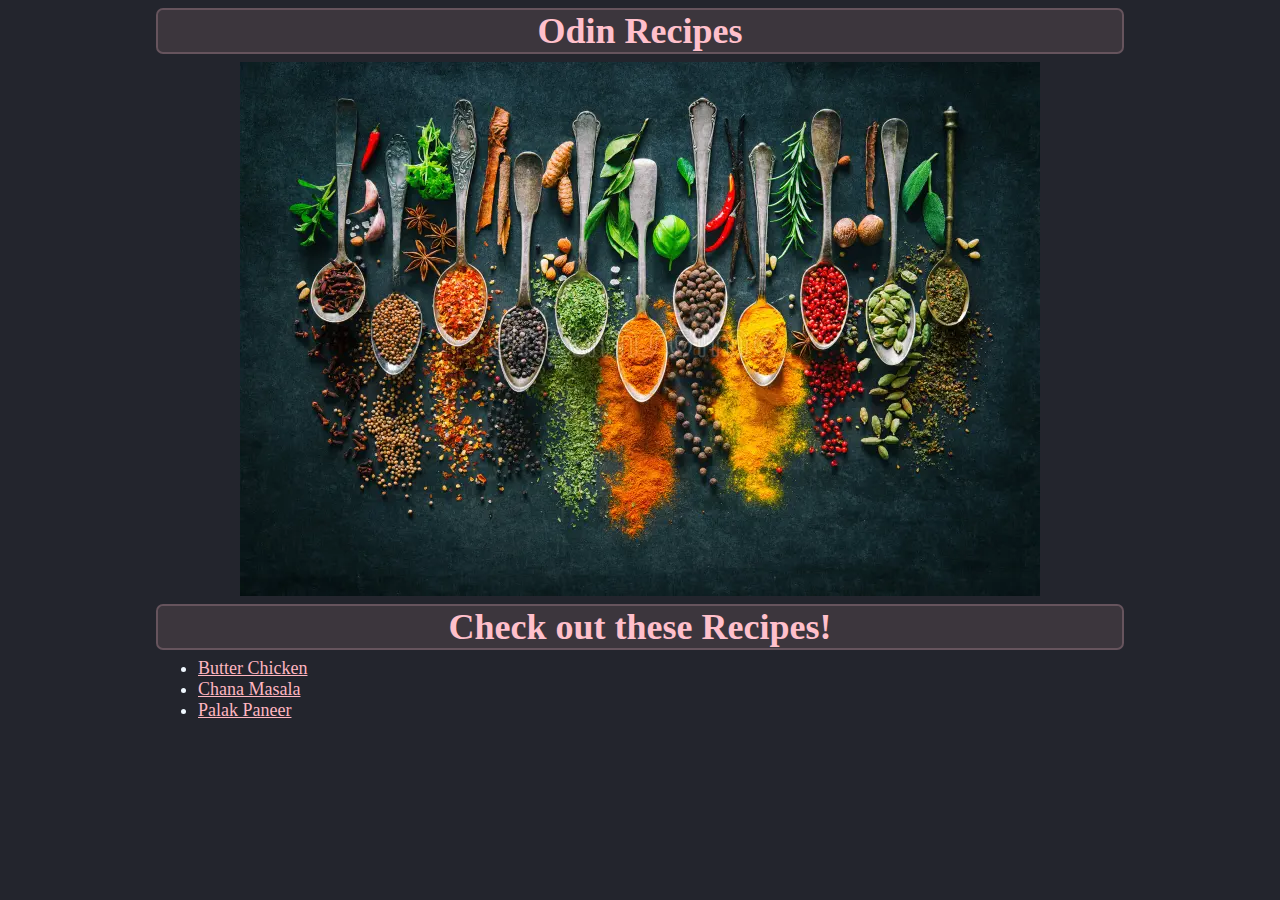
<file: index.html>
<!DOCTYPE html>
<html lang="en">
<head>
    <meta charset="UTF-8">
    <meta name="viewport" content="width=device-width, initial-scale=1.0">
    <link rel="stylesheet" href="recipes/style.css">
    <title>Document</title>
</head>

<body>
    <h1>Odin Recipes</h1>
    <img src="recipes/images/cooking.webp" alt="">

    <h1>Check out these Recipes!</h1>
    <ul>
        <li><a href="recipes/butter_chicken.html">Butter Chicken</a></li>
        <li><a href="recipes/chana_masala.html">Chana Masala</a></li>
        <li><a href="recipes/palak_paneer.html">Palak Paneer</a></li>
    </ul>
    

</body>
</html>
</file>
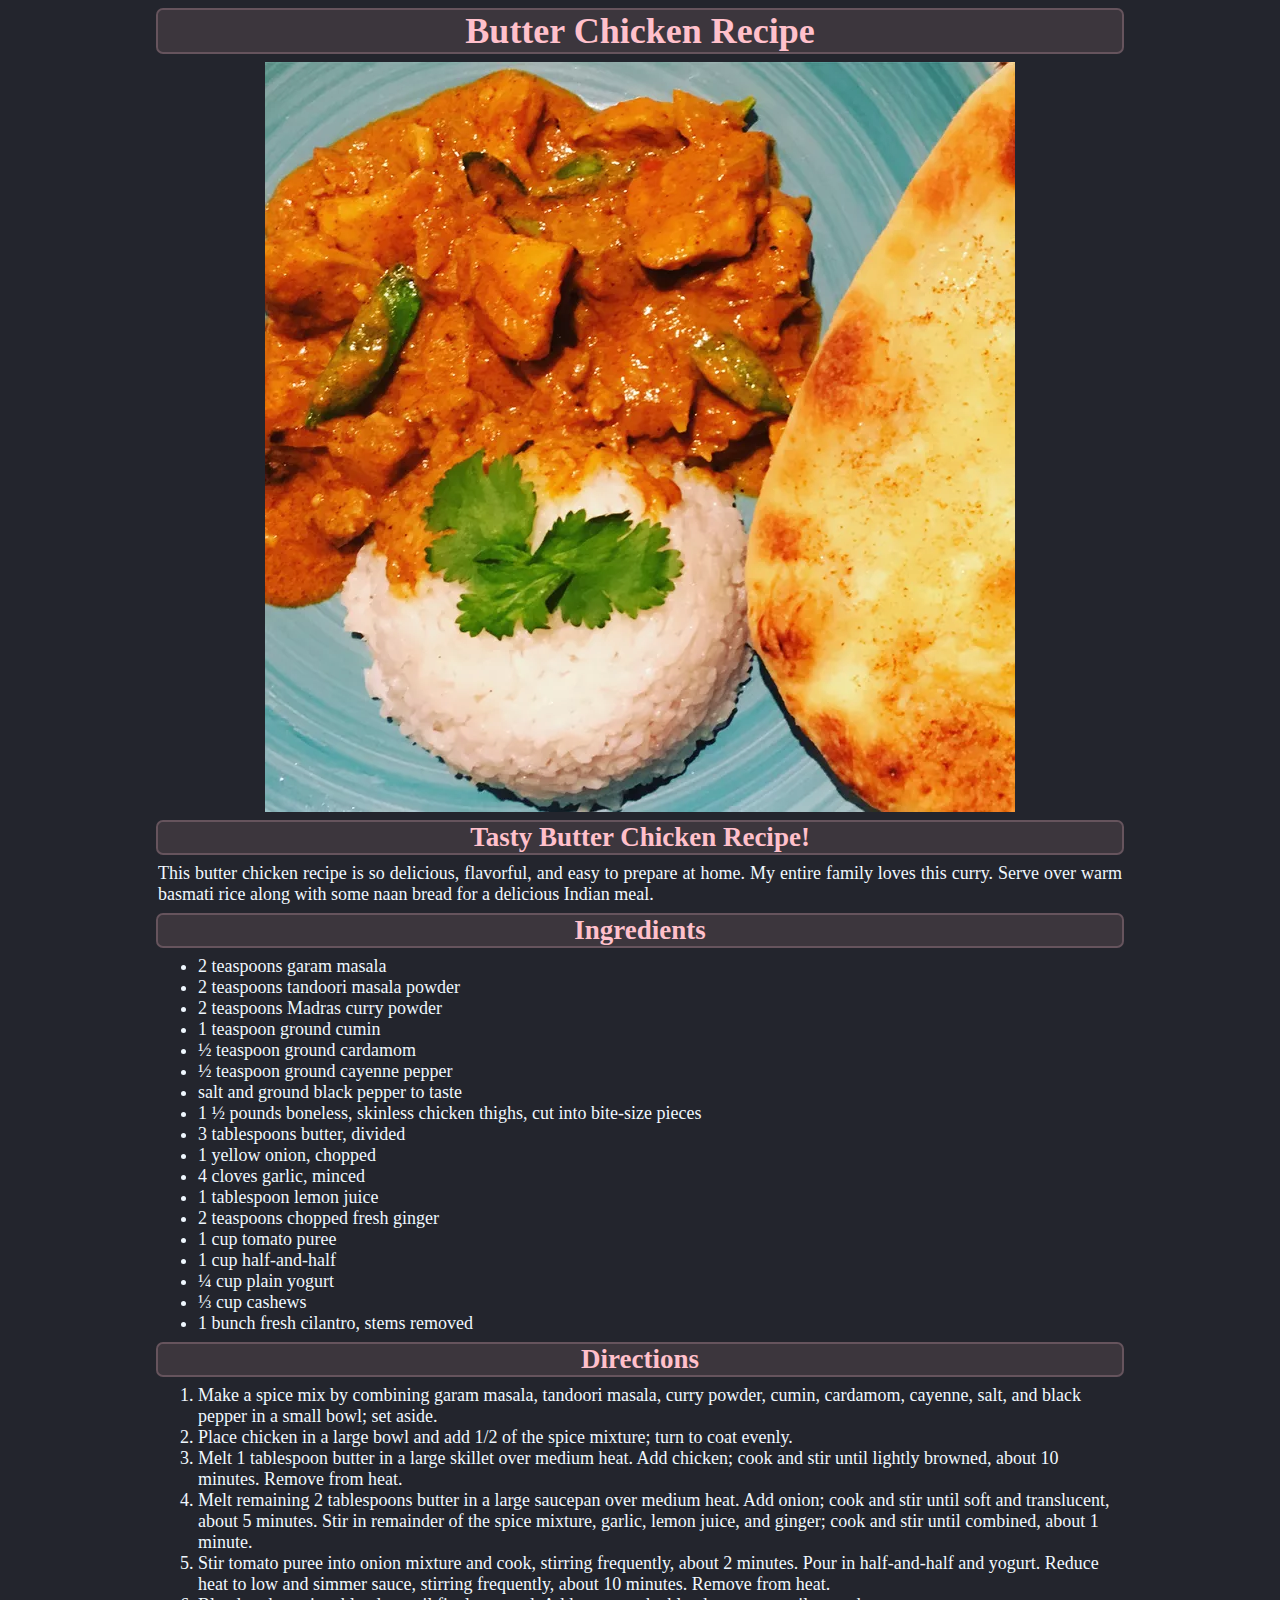
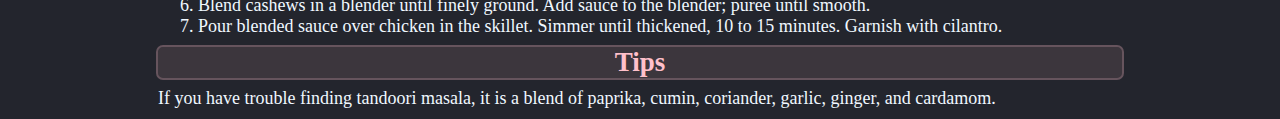
<file: recipes/butter_chicken.html>
<!DOCTYPE html>
<html lang="en">

<head>
    <meta charset="UTF-8">
    <meta name="viewport" content="width=device-width, initial-scale=1.0">
    <link rel="stylesheet" href="style.css">
    <title>Butter Chicken</title>
</head>

<body>
    <h1>Butter Chicken Recipe</h1>
    <img src="images\butterchicken.webp" alt="butter chicken with rice and roti">
    <h2>Tasty Butter Chicken Recipe!</h2>
    <p>This butter chicken recipe is so delicious, flavorful, and easy to prepare at home. My entire family loves this
        curry. Serve over warm basmati rice along with some naan bread for a delicious Indian meal.</p>

    <h2>Ingredients</h2>
    <ul>
        <li>2 teaspoons garam masala</li>
        <li>2 teaspoons tandoori masala powder</li>
        <li>2 teaspoons Madras curry powder</li>
        <li>1 teaspoon ground cumin</li>
        <li>½ teaspoon ground cardamom</li>
        <li>½ teaspoon ground cayenne pepper</li>
        <li>salt and ground black pepper to taste</li>
        <li>1 ½ pounds boneless, skinless chicken thighs, cut into bite-size pieces</li>
        <li>3 tablespoons butter, divided</li>
        <li>1 yellow onion, chopped</li>
        <li>4 cloves garlic, minced</li>
        <li>1 tablespoon lemon juice</li>
        <li>2 teaspoons chopped fresh ginger</li>
        <li>1 cup tomato puree</li>
        <li>1 cup half-and-half</li>
        <li>¼ cup plain yogurt</li>
        <li>⅓ cup cashews</li>
        <li>1 bunch fresh cilantro, stems removed</li>
    </ul>

    <h2>Directions</h2>
    <ol>
        <li>Make a spice mix by combining garam masala, tandoori masala, curry powder, cumin, cardamom, cayenne, salt, and black pepper in a small bowl; set aside.</li>
        <li>Place chicken in a large bowl and add 1/2 of the spice mixture; turn to coat evenly.</li>
        <li>Melt 1 tablespoon butter in a large skillet over medium heat. Add chicken; cook and stir until lightly browned, about 10 minutes. Remove from heat.</li>
        <li>Melt remaining 2 tablespoons butter in a large saucepan over medium heat. Add onion; cook and stir until soft and translucent, about 5 minutes. Stir in remainder of the spice mixture, garlic, lemon juice, and ginger; cook and stir until combined, about 1 minute.
        </li>
        <li>Stir tomato puree into onion mixture and cook, stirring frequently, about 2 minutes. Pour in half-and-half and yogurt. Reduce heat to low and simmer sauce, stirring frequently, about 10 minutes. Remove from heat.
        </li>
        <li>Blend cashews in a blender until finely ground. Add sauce to the blender; puree until smooth.</li>
        <li>Pour blended sauce over chicken in the skillet. Simmer until thickened, 10 to 15 minutes. Garnish with cilantro.</li>
    </ol>

    <h2>Tips</h2>
    <p> If you have trouble finding tandoori masala, it is a blend of paprika, cumin, coriander, garlic, ginger, and cardamom.</p>
</body>

</html>
</file>
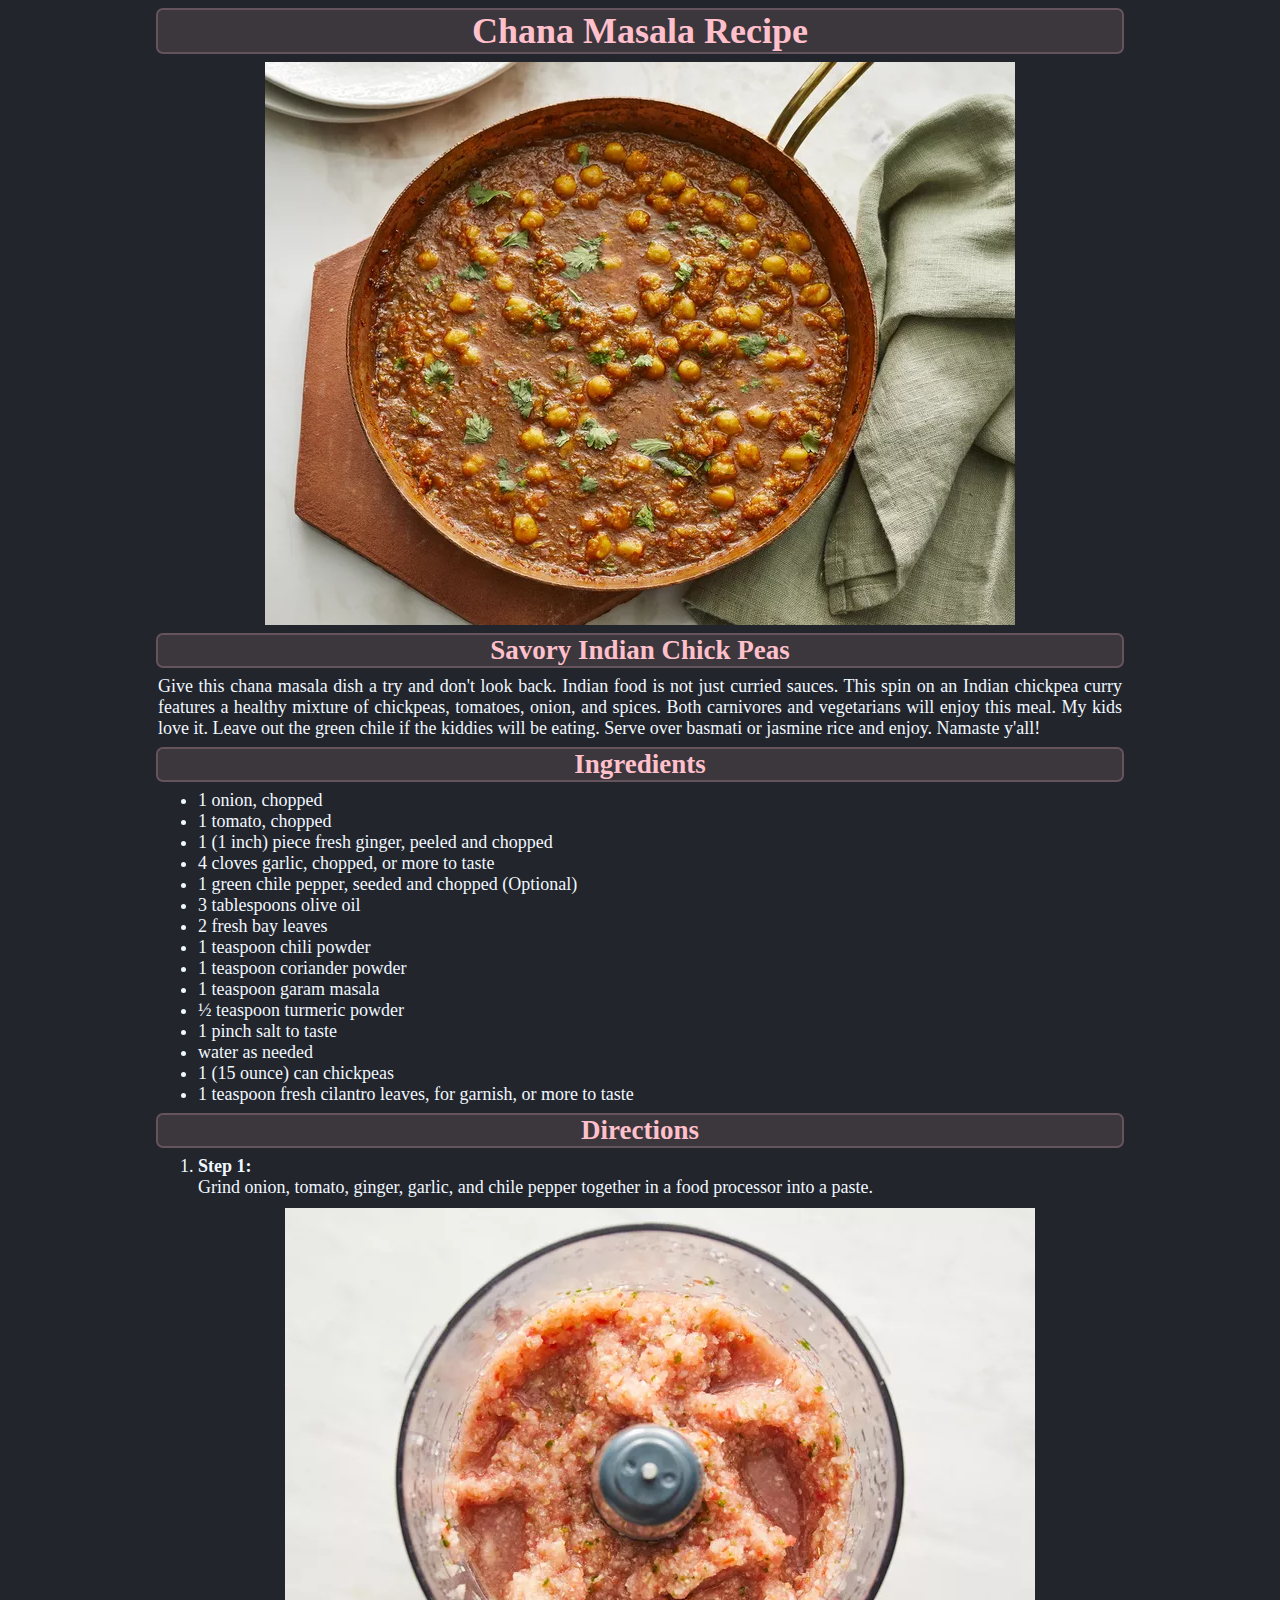
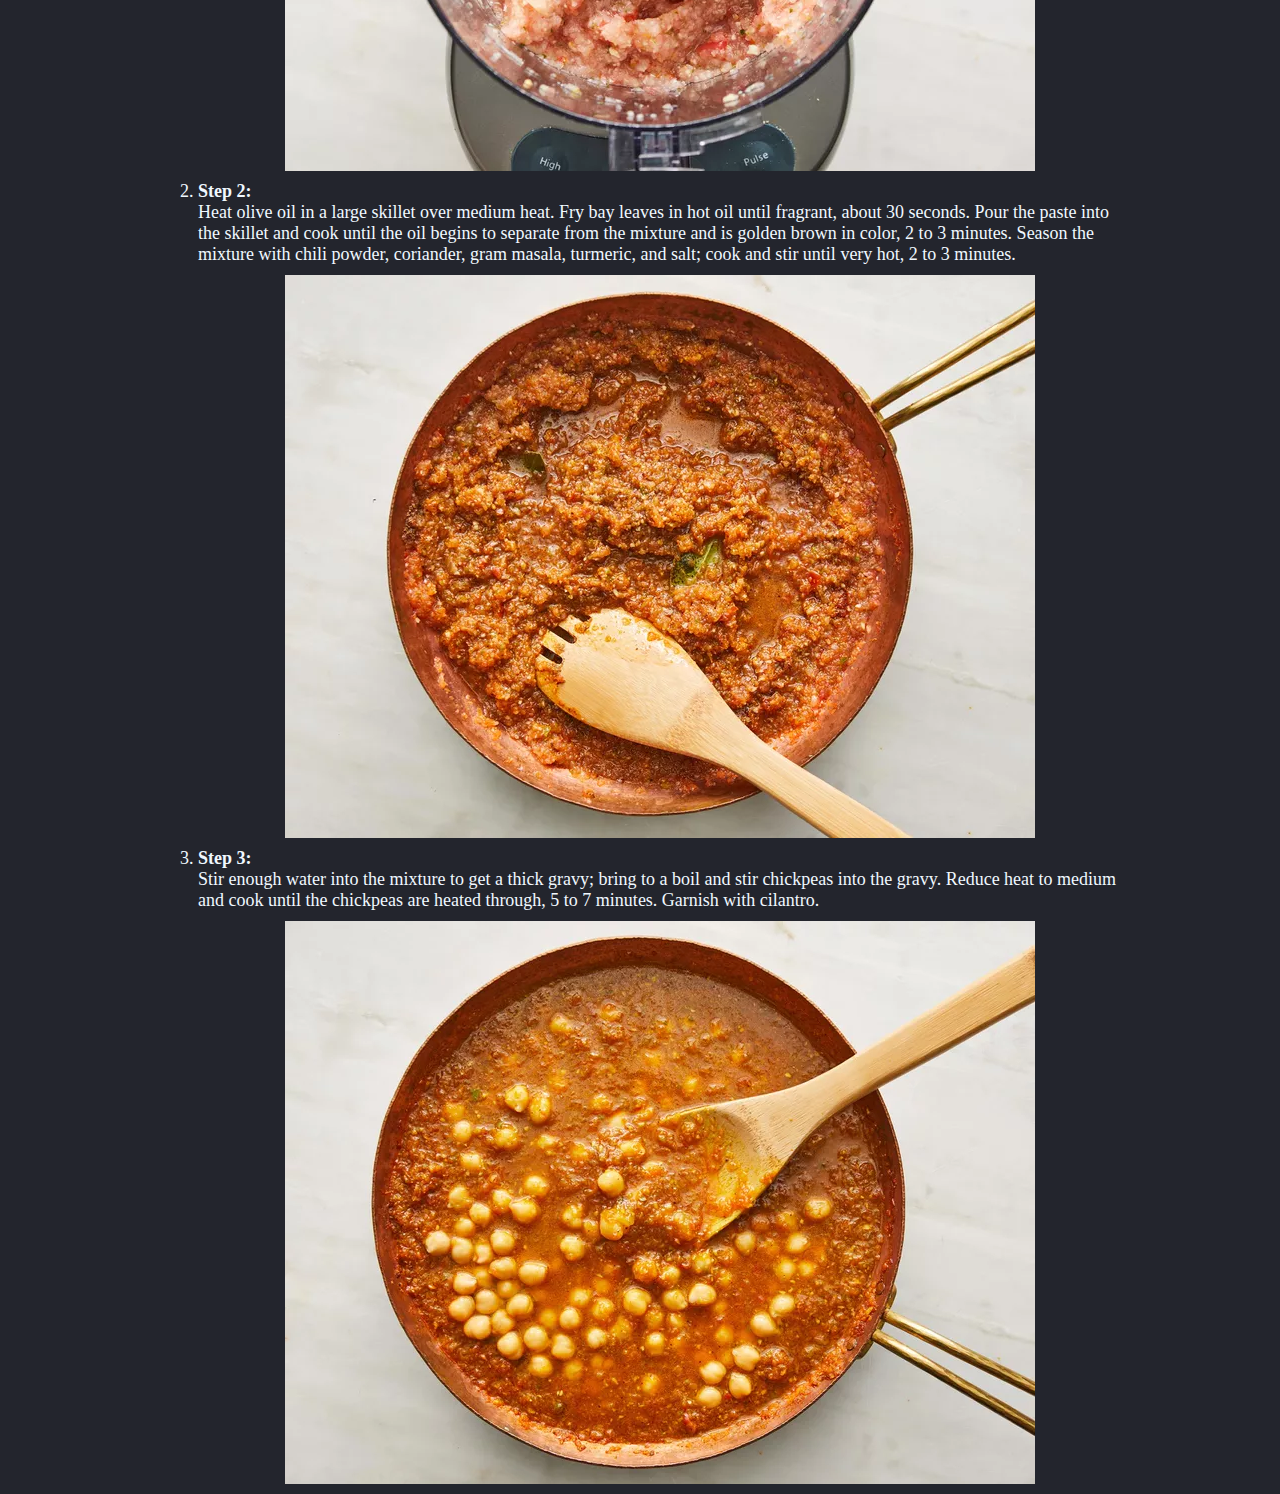
<file: recipes/chana_masala.html>
<!DOCTYPE html>
<html lang="en">
<head>
    <meta charset="UTF-8">
    <meta name="viewport" content="width=device-width, initial-scale=1.0">
    <link rel="stylesheet" href="style.css">
    <title>Chana Masala</title>
</head>

<body>
    <h1>Chana Masala Recipe</h1>
    <img src="images/chickpeas.webp" alt="Chana Masala">
    <h2>Savory Indian Chick Peas</h2>
    <p>Give this chana masala dish a try and don't look back. Indian food is not just curried sauces. This spin on an Indian chickpea curry features a healthy mixture of chickpeas, tomatoes, onion, and spices. Both carnivores and vegetarians will enjoy this meal. My kids love it. Leave out the green chile if the kiddies will be eating. Serve over basmati or jasmine rice and enjoy. Namaste y'all!</p>

    <h2>Ingredients</h2>
    <ul>
        <li>1 onion, chopped</li>
        <li>1 tomato, chopped</li>
        <li>1 (1 inch) piece fresh ginger, peeled and chopped</li>
        <li>4 cloves garlic, chopped, or more to taste</li>
        <li>1 green chile pepper, seeded and chopped (Optional)</li>
        <li>3 tablespoons olive oil</li>
        <li>2 fresh bay leaves</li>
        <li>1 teaspoon chili powder</li>
        <li>1 teaspoon coriander powder</li>
        <li>1 teaspoon garam masala</li>
        <li>½ teaspoon turmeric powder</li>
        <li>1 pinch salt to taste</li>
        <li>water as needed</li>
        <li>1 (15 ounce) can chickpeas</li>
        <li>1 teaspoon fresh cilantro leaves, for garnish, or more to taste</li>
    </ul>

    <h2>Directions</h2>
    <ol>
        <li><b>Step 1: </b><br>
            Grind onion, tomato, ginger, garlic, and chile pepper together in a food processor into a paste.</li>
            <img src="images/step1chick.webp" alt="" >
        <li><b>Step 2: </b><br>
            Heat olive oil in a large skillet over medium heat. Fry bay leaves in hot oil until fragrant, about 30 seconds. Pour the paste into the skillet and cook until the oil begins to separate from the mixture and is golden brown in color, 2 to 3 minutes. Season the mixture with chili powder, coriander, gram masala, turmeric, and salt; cook and stir until very hot, 2 to 3 minutes.</li>
            <img src="images/step2chick.webp" alt="" >
        <li><b>Step 3: </b><br>
            Stir enough water into the mixture to get a thick gravy; bring to a boil and stir chickpeas into the gravy. Reduce heat to medium and cook until the chickpeas are heated through, 5 to 7 minutes. Garnish with cilantro.</li>
            <img src="images/step3chick.webp" alt="">
    </ol>
</body>
</html>
</file>
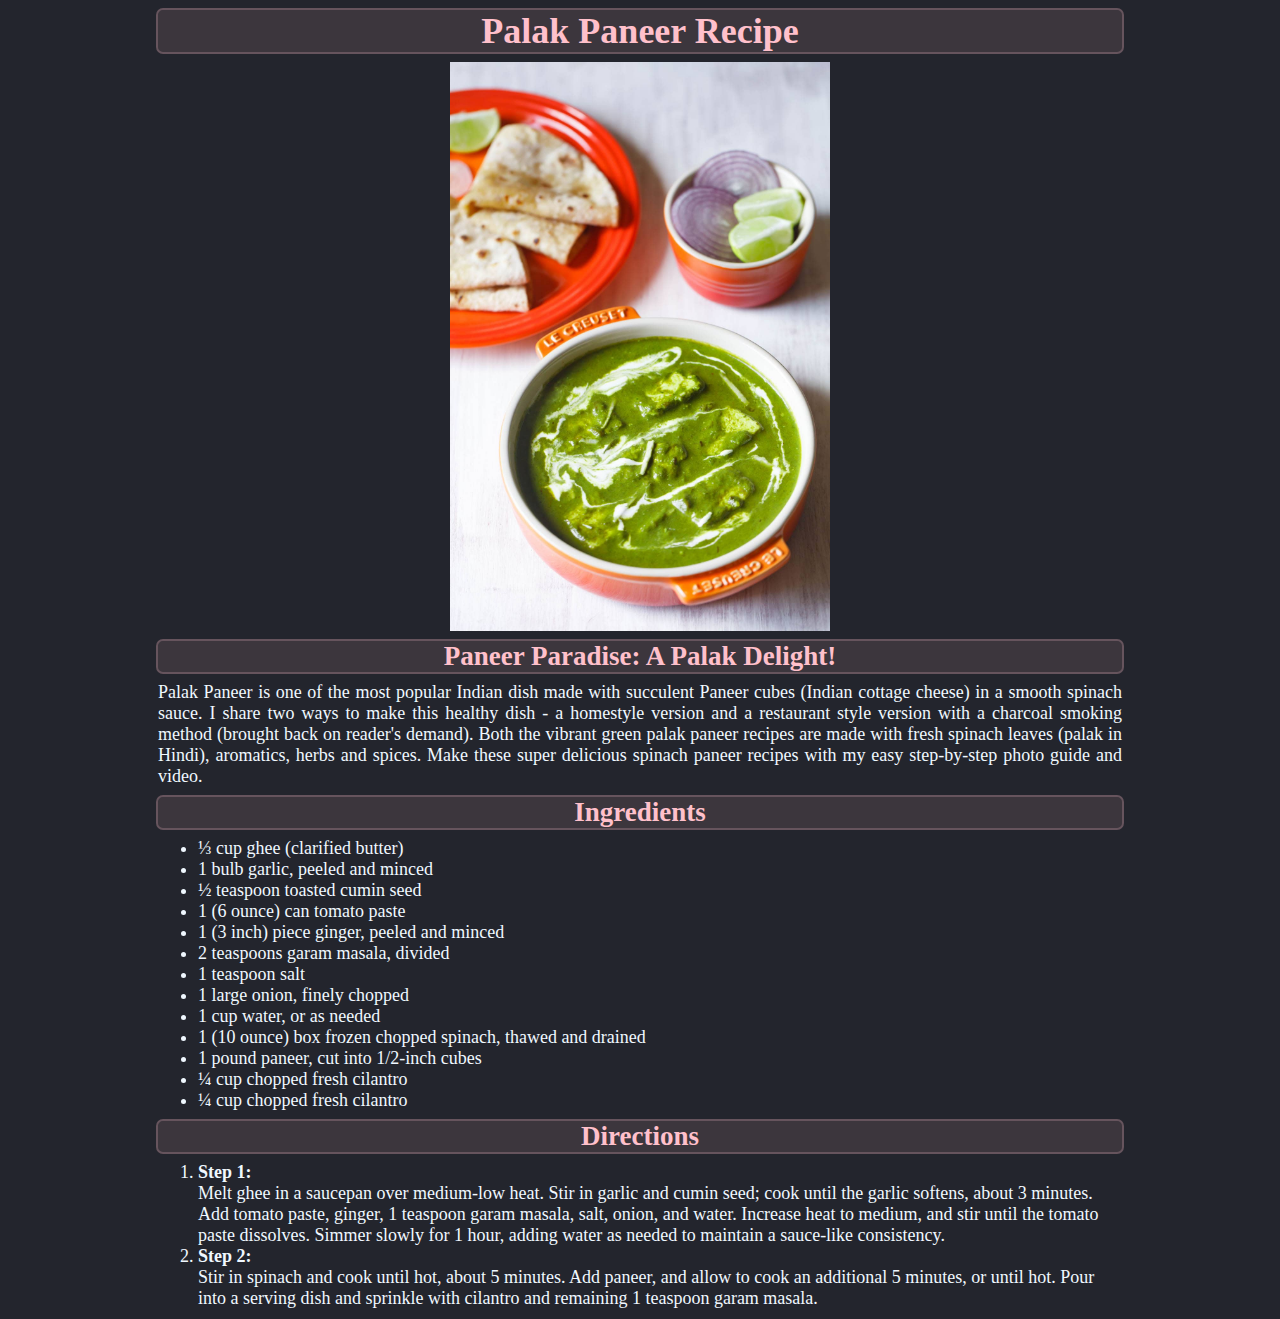
<file: recipes/palak_paneer.html>
<!DOCTYPE html>
<html lang="en">
<head>
    <meta charset="UTF-8">
    <meta name="viewport" content="width=device-width, initial-scale=1.0">
    <link rel="stylesheet" href="style.css">
    <title>Palak Paneer</title>
</head>
<body>
    <h1>Palak Paneer Recipe</h1>
    <img src="images/palak-paneer-1.jpg" alt="palak paneer" height="30%" width="30%">
    <h2>Paneer Paradise: A Palak Delight!</h2>
    <p>Palak Paneer is one of the most popular Indian dish made with succulent Paneer cubes (Indian cottage cheese) in a smooth spinach sauce. I share two ways to make this healthy dish - a homestyle version and a restaurant style version with a charcoal smoking method (brought back on reader's demand). Both the vibrant green palak paneer recipes are made with fresh spinach leaves (palak in Hindi), aromatics, herbs and spices. Make these super delicious spinach paneer recipes with my easy step-by-step photo guide and video.
    </p>

    <h2>Ingredients</h2>
    <ul>
        <li>⅓ cup ghee (clarified butter)</li>
        <li>1 bulb garlic, peeled and minced</li>
        <li>½ teaspoon toasted cumin seed</li>
        <li>1 (6 ounce) can tomato paste</li>
        <li>1 (3 inch) piece ginger, peeled and minced</li>
        <li>2 teaspoons garam masala, divided</li>
        <li>1 teaspoon salt</li>
        <li>1 large onion, finely chopped</li>
        <li>1 cup water, or as needed</li>
        <li>1 (10 ounce) box frozen chopped spinach, thawed and drained</li>
        <li>1 pound paneer, cut into 1/2-inch cubes</li>
        <li>¼ cup chopped fresh cilantro</li>
        <li>¼ cup chopped fresh cilantro</li>
    </ul>

    <h2>Directions</h2>
    <ol>
        <li><b>Step 1:</b><br>
            Melt ghee in a saucepan over medium-low heat. Stir in garlic and cumin seed; cook until the garlic softens, about 3 minutes. Add tomato paste, ginger, 1 teaspoon garam masala, salt, onion, and water. Increase heat to medium, and stir until the tomato paste dissolves. Simmer slowly for 1 hour, adding water as needed to maintain a sauce-like consistency.</li>

        <li><b>Step 2:</b><br>
            Stir in spinach and cook until hot, about 5 minutes. Add paneer, and allow to cook an additional 5 minutes, or until hot. Pour into a serving dish and sprinkle with cilantro and remaining 1 teaspoon garam masala.
        </li>
    </ol>
</body>
</html>
</file>
<file: recipes/style.css>
body{
    color: aliceblue;
    background-color: rgb(35, 37, 45);
    font-size: 18px;
}

a{
    color: lightpink;
}

img{
    display: block;
    margin: auto;
    margin-top: 10px;
    margin-bottom: 10px;
}

ul,ol{
    margin: 10px 150px;
}

p{
    margin: 10px 150px;
    text-align: justify;
}
h1,h2{
    outline: 2px solid rgba(255, 192, 203, 0.304);
    border-radius: 5px;
    background-color: rgba(219, 169, 169, 0.137);
    color:pink;
    margin: 10px 150px;
    text-align: center;
    
}
</file>
